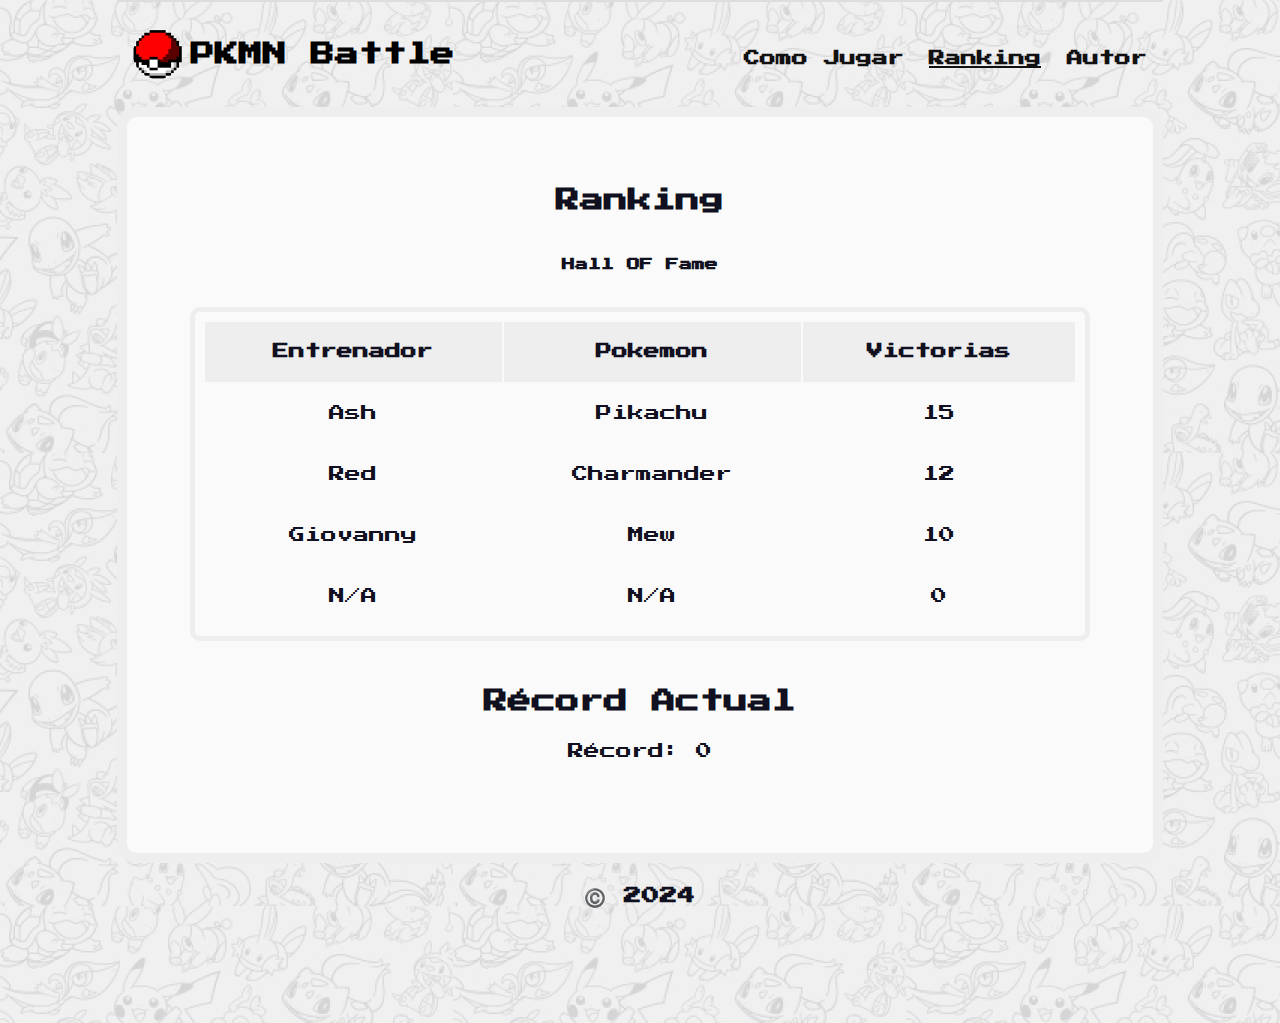
<file: ranking.html>
<!DOCTYPE html>
<html lang="en">
<head>
    <meta charset="UTF-8">
    <meta name="viewport" content="width=device-width, initial-scale=1.0">
    <title>Pokemon Game - Simulator</title>
    <link rel="icon" type="image/x-icon" href="./assets/images/pokeball.ico">
    <link rel="stylesheet" href="https://cdn.jsdelivr.net/npm/bootstrap-icons@1.11.3/font/bootstrap-icons.min.css">
    
    <link href="https://fonts.googleapis.com/css2?family=Press+Start+2P&display=swap" rel="stylesheet">
    <link rel="stylesheet" href="styles.css">
</head>
<body>
    <header class="contenedor">
        <nav class="menu ">
            <ul class="menu-items">
                <li><a href="#"> Como Jugar </a></li>
                <li class="current"><a href="#"> Ranking </a></li>                
                <li><a href="presentacion.html">Autor</a></li>
            </ul>
            <div class="view-menu">
                <a href="./" class="brand">
                    <img src="./assets/images/pokeball.ico" alt="">
                    PKMN Battle
                </a>
                <button class="menu-btn" aria-label="Toggle Menu">
                    <i class="bi bi-list"></i>
                </button>

            </div>
        </nav>
    </header>

    <main class="contenedor">
        <hgroup>
            <h2 class="titulo">Ranking</h2>
            <h5 class="subtitulo">Hall OF Fame</h5>
        </hgroup> 

        <div class="ranking-container">
            <table class="ranking">
                <thead>
                    <tr>
                        <th>Entrenador</th>
                        <th>Pokemon</th>
                        <th>Victorias</th>
                    </tr>
                </thead>
              <tbody>
                <tr>
                  <td>Ash</td>
                  <td>Pikachu</td>
                  <td>15</td>
                </tr>
                <tr>
                  <td>Red </td>
                  <td>Charmander</td>
                  <td>12</td>
                </tr>
                <tr>
                  <td>Giovanny</td>
                  <td>Mew</td>
                  <td>10</td>
                </tr>
                <tr id="infoJugador" >
                  <td><span id="nombreJugador"></span></td>
                  <td><span id="pokemonJugador"></span></td>
                  <td><span id="victoriasJugador"></span></td>
                </tr>
              </tbody>
              </table>
        </div>
        <div class="margin-y txt-center">
            <h2>Récord Actual</h2>
            <p>Récord: <span id="recordActual"></span></p>
        </div>
    
        <script>
            document.addEventListener('DOMContentLoaded', function() {
                const infoJugador = JSON.parse(localStorage.getItem('infoJugador')) || {};
                const recordActual = localStorage.getItem('recordDeBatallas') || 0;
    
                document.getElementById('nombreJugador').textContent = infoJugador.nombre || 'N/A';
                document.getElementById('pokemonJugador').textContent = infoJugador.pokemon || 'N/A';
                document.getElementById('victoriasJugador').textContent = infoJugador.victorias || 0;
                document.getElementById('recordActual').textContent = recordActual;
            });
        </script>
        
    </main>

    <footer>
        <p class="fw-bold">©️ 2024</p>
    </footer>
    <script src="app.js"></script>
</body>
</html>
</file>
<file: styles.css>
/* 
   CSS Styles for Pokémon Game Simulator
   Author: Rafael Castillo
   Description: Hoja de estilos para el simulador de juego de Pokémon.
   Version: 1.0
   Last Updated: Junio 2024
   -----------------------------------------------
   Este archivo contiene estilos CSS para el simulador de juego de Pokémon.
*/

/* Importacion del reset para los exploradores */
@import url('assets/css/reset.css');

/* Variables */
:root {
    /* Colores */
    --blanco: #fafafa;
    --negro: #101020;
    --verde: #02E2BA;
    --morado: #4A02E2;
    --gris-claro: #eee;
    --gris-oscuro: #ddd;

    /* Tipografía */
    --font-family: "Press Start 2P", system-ui;
    --font-size-base: 10px;
    --font-size-large: 2rem;
    --font-size-medium: 1.1em;
    --font-size-small: 0.7rem;

    /* Tamaños y Espacios */
    --radius: 10px;
    --padding-base: 1rem;
    --margin-base: 1.5rem;
    --margin-large: 2.5rem;

    /* Ancho de las Tarjetas */
    --card-width: calc(var(--font-size-base) * 15);
    /* Ejemplo de cálculo */
    --card-width-large: calc(var(--font-size-base) * 20);
}

/* Body */
body {
    background-image: url('assets/images/fondo_tile.png');
    background-repeat: repeat;
    color: var(--negro);
    display: block;
    font-family: var(--font-family);
    font-size: var(--font-size-base);
    font-style: normal;
    font-weight: 400;
    height: min-content;
    line-height: 1.7;
    margin: 0;
    padding-bottom: 5rem;
    position: relative;
}

/* Utility Classes */
.fw-bold {
    font-weight: bold;
}

.margin-y {
    margin-bottom: var(--margin-base);
    margin-top: var(--margin-base);
}

.margin-y-0{
    margin-top: 0!important;
    margin-bottom: 0!important;
}

.margin-x-auto {
    margin-left: auto;
    margin-right: auto;
}

.txt-center{
    text-align: center;
}
/* Header */
header {
    background-color: var(--blanco);
    border-top: 2px solid var(--gris-oscuro);
    bottom: 0;    
    padding: 0.5rem 1rem;
    position: fixed;
    width: 100%;
    z-index: 3;
}

/* Menu */
.menu {
    align-items: center;
    display: flex;
    flex-direction: column;
    justify-content: space-between;
    margin: 0 auto;
    max-width: 1200px;
    font-size: x-large;
}

.menu-btn {
    cursor: pointer;
    min-width: 50px;
}


.menu-items {
    display: none;
    flex-direction: column;
    list-style-type: none;
    padding: 0;
    text-align: center;
    width: 100%;
}

.menu-items.active {
    animation: slideDown 0.3s ease;
    display: flex;
}

.menu-items li {
    border: 1px solid;
    border-radius: var(--radius);
    display: block;
    margin-bottom: var(--margin-base);
    padding: var(--padding-base) 0.7rem;
    width: 100%;
}

.menu-items a {
    color: #111;
    font-weight: bold;
    text-decoration: none;
    white-space: nowrap;
}
.menu-items>.current>a {
    border-bottom: 2px solid currentColor;
}

.view-menu {
    display: flex;
    justify-content: space-between;
    width: 100%;
    order: 2;
}

@keyframes slideDown {
    from {
        opacity: 0;
        transform: translateY(-10px);
        /* Desplazamiento inicial hacia arriba */
    }

    to {
        opacity: 1;
        transform: translateY(0);
        /* Sin desplazamiento final */
    }
}

/* Brand */
.brand {
    align-items: center;
    color: #000;
    display: flex;
    font-weight: bold;
    gap: 0.5rem;
    /* Espacio entre el ícono y el texto */
    text-decoration: none;
    word-wrap: inherit
}

/* Main */
main {
    background-color: var(--blanco);
    border: 10px solid var(--gris-claro);
    display: block;
    margin: 1rem auto;
    padding: 1rem 1rem;
    border-radius: calc(var(--radius) * 2);
}

main>div {
    margin: auto;
    max-width: 900px;
}

/* Footer */
footer {
    font-size: var(--font-size-medium);
    font-weight: bold;
    text-align: center;
    margin-bottom: 2rem;
    display: block;    
}

/* Titles */
.titulo {
    font-style: normal;
    font-weight: 700;
    line-height: 1.8;
    margin-bottom: 2rem;
    margin-top: 0.9rem;
    text-align: center;
}

.subtitulo {
    font-style: normal;
    font-weight: 700;
    line-height: 1.7;
    margin-bottom: 1.9rem;
    margin-top: 0.9rem;
    text-align: center;
}

/* Button */
.btn {
    align-items: center;
    background-color: var(--gris-claro);
    border-radius: var(--radius);
    color: var(--negro);
    cursor: pointer;
    display: block;
    gap: 10px;
    font-size: var(--font-size-medium);
    justify-content: center;
    margin: 1rem auto;
    padding: 16px 6px; 
    transition: all 0.2s ease-out;
    text-transform: capitalize;
    white-space: nowrap;
    position: relative;
    width: 100%;

}
.btn::after{
    position: absolute;
    top:0;
    right:0;
    bottom:0;
    left: 0;
    content: "";
    border-radius: var(--radius);
    box-shadow: inset -5px -5px #7d878d4a;
}
.btn:hover {
    filter: brightness(0.85);
}

.btn:disabled {
    opacity: 0.8;
    background-color: gray;
    border-color: lightgray;
    color: darkgray;
}
.btn-limpiar {
    border-color: rebeccapurple;
    background: linear-gradient(90deg, #00C0FF 0%, #FFCF00 49%, #FC4F4F 100%);
    color: whitesmoke;
    text-shadow: 0 2px 1px rgba(0,0,0,.6);
}
.btn-morado {
    background-color: var(--morado);
}
.btn-verde {
    background-color: var(--verde);
}
/* Card */
.card {
    background-color: var(--blanco);
    border: 5px solid var(--gris-claro);
    border-radius: var(--radius);
    cursor: pointer;
    padding: .4rem .8rem;

    transition: all ease .3s;
}

.card:hover{
    background-color: var(--gris-claro);
}

/* Autor Card */
.autor_card {
    align-items: start;
    display: flex;
    flex-direction: column;
    margin: 20px auto;
}

.autor_avatar {
    display: flex;
    flex-direction: column;
    gap: 10px;
    width: 100%;
    padding: 25px;
    border-radius: var(--radius);
    background-color: var(--gris-claro);
    border: 5px solid var(--gris-oscuro);
    text-align: center;
}

.autor_avatar img {
    display: block;
    width: 100%;
}

.autor_avatar ul {
    align-items: center;
    display: flex;
    justify-content: center;
    list-style-type: none;
    margin: 0 auto;
    margin-block-start: 0;
    padding-inline-start: 0;
    /* Esto es por el explorador */
}

.autor_avatar ul>li>a {
    display: block;
    padding: 0.5em;
}

.autor_desc {
    padding: 20px;
    text-align: start;
    width: fit-content;
}

/* Nombre */
.nombre-container {
    margin: 2rem auto;
}

.nombre-container input[type="text"] {
    padding: 20px;
    display: block;
    margin: 5px auto;
    max-width:100%;
    border: solid  5px  var(--morado);
    font-size: 1rem; /* Para evitar zoom en dispositivos móviles */
}

/* Selección de Pokémon */
.pokemon-container {
    display: flex;
    flex-wrap: wrap;
    gap: 0.85rem;
    justify-content: space-around;
    margin: 2rem auto;
}

.pokemon-card {
   
    text-align: center;
    width: var(--card-width);
    height: auto;
}

.pokemon-card:hover {
    transform: scale(1.01);
}

.pokemon-card img {
    height: 100px;
    width: 100px;
}

.pokemon-card.selected {
    background-color: var(--morado);
    border-color: var(--morado);
    color: var(--blanco);
}
.pokemon-card.pokemon-card.selected p.tipo {
    background-color: var(--gris-claro);
    color: var(--negro);
}

.pokemon-card p.tipo {    
    font-size: 10px;
    box-sizing: content-box;
    color: var(--blanco);
    border-radius: calc(var(--radius) * 5);
    background-color: var(--morado);
}

.pokemon-card_nombre{
    font-size: var(--font-size-small);
    margin: 0;
}

.marcador {    
    display: flex;
    gap: 1rem;
    justify-content: space-between;
    padding: 1rem 0;
    text-align: center; 
}
.marcador_item {
    font-size: var(--font-size-large);
    color: var(--negro);
    font-weight: bold;
    line-height: 0;
}
.marcador_item span{
    line-height: 0;
    font-size: inherit;
}
.marcador_item-trofeo {
    color: #FFC107;
}
.marcador_item-wins {
    color:var(--negro);
}
.options{
    align-items: center;
    display: flex;
    flex-direction: row;
    justify-content:center;
    gap: .41rem;
    margin: auto;
}

.ranking-container{
    display: block;
    overflow-x: scroll;
}
.ranking{
    border: 5px solid var(--gris-claro);
    border-radius: var(--radius);
    display: table;
    overflow-x: scroll;
    padding: .5rem;
    text-align: center;
    width: 100%;
}
.ranking thead{
    background-color: var(--gris-claro);
}
.ranking td, .ranking th{
    padding: 1rem ;
    height: auto;
}

.ranking tbody>tr:hover {
    background-color: var(--gris-claro);
}

ul.inline {
    padding: 0;
    margin: 2rem auto;
    display: flex;
    flex-wrap: wrap;
    justify-content: space-around;
    align-items: center;
    gap: 2rem;
}
ul.inline li{
    display: inline-block;
    aspect-ratio: 1/1;
}
ul.inline li>img{ 
    height: 100%;
    object-fit: contain;
}

.options_pkmnCard{
    display: flex;
    flex: 1;
    flex-direction: column;
    justify-content: start;
    vertical-align: middle;
}
.data-pkmn{
    align-items: flex-start;
    display: flex;
    flex-direction: column;
    padding: .7rem;
    justify-content:space-around;
    white-space: nowrap;
    font-weight: 100;
}
.data-pkmn .hp-bar{
    display: block;
    height: .4rem;
    width: 100%;
    border-radius: 5px;
    background-color:var(--gris-oscuro);
    margin: 5px 0;
}
.hp-bar{
    width: 100%;    
    transition: all 0.3s ease;
}

.hp-bar:after {
    content: '';
    display: block;
    height: 100%; 
    transition: width .3s ease;
}

.data-pkmn #pokemon-seleccionado,
.data-pkmn #pokemon-rival{ 
    line-height: 1.5;
    text-transform: capitalize;
    font-weight: bold;
    margin-bottom: 2rem;
    display: inline-block;
}
.battle-log-container{
    position: relative;
}
.battle-log{
    background-color: var(--blanco);
    border: 5px solid var(--gris-claro);
    margin-bottom: 2rem;
    line-height: 1.8;
    height: 185px;
    overflow-y: scroll;
    padding: .5rem;
    padding-bottom: 1.1rem;
    
    display: none;
    left: 0;
    right: 0;
    position: absolute;
    z-index: 3;
}
.moves{
    text-align: center;
}
.moves_ataques{
    align-items: center;
    display: flex;
    justify-content: center;   
    gap: 20px; 
}


/* Media Queries */
@media (min-width: 768px) {
    body {
        font-size: 16px;
    }

    .contenedor {
        display: block;
        margin: 0 auto;
        max-width: 1046px;
    }
    main{
        margin-top: 3rem;
        margin-bottom: 3rem;
        padding-top: 3rem;
        padding-bottom: 3rem;
    }

    .margin-y {
        margin-bottom: var(--margin-large);
        margin-top: var(--margin-large);
    }

    header {
        background-color: transparent;
        margin-top: 15px;
        position: relative;
    }

    .menu {
        flex-direction: row;
        white-space: nowrap;
    }
    .view-menu{
        order: 1;
    }

    .menu-btn {
        display: none;
    }

    .menu-items {
        display: flex;
        flex-direction: row;
        gap: 1.6rem;
        justify-content: flex-end;
        order: 2;
    }

    .menu-items li {
        border: none;
        margin-bottom: 0;
        padding: 0;
        width: auto;
    }
    .menu-items a{
        font-size: medium;
    }

    .autor_card {
        flex-direction: row;
    }
    .autor_avatar {
        max-width:340px;

    }
    .options_pkmnCard{
        width: var(--card-width-large);
        flex-direction: row;
    }
    .options_pkmnCard:first-child{
        flex-direction: row-reverse;
    }
    .options_pkmnCard>img{
        max-width: 180px;
    }    
    .moves_ataques{
        gap: 2rem;
    }
}



/* == ANIMACIONES == */

/* Animación de ataque hacia la derecha */
@keyframes ataque-derecha {
    0% { transform: translateX(0);}
    15% {transform: translateX(-5px);}
    50% { transform: translateX(25px);}
    85% { transform: translateX(-5px);}
    100% { transform: translateX(0); }
}

/* Animación de ataque hacia la izquierda */
@keyframes ataque-izquierda {
    0% { transform: translateX(0); }
    50% { transform: translateX(-25px); }
    100% { transform: translateX(0); }
}

/* Animación de parpadeo al recibir daño */
@keyframes recibir-dano {
    0%, 50%, 100% { opacity: 1; }
    25%, 75% { opacity: 0; }
}

/* Clases para aplicar las animaciones */
.atacando-derecha {
    animation: ataque-derecha 0.3s ease-out;
}

.atacando-izquierda {
    animation: ataque-izquierda 0.3s ease-out;
}

.recibiendo-dano {
    animation: recibir-dano 0.5s ease-in-out;
}
</file>
